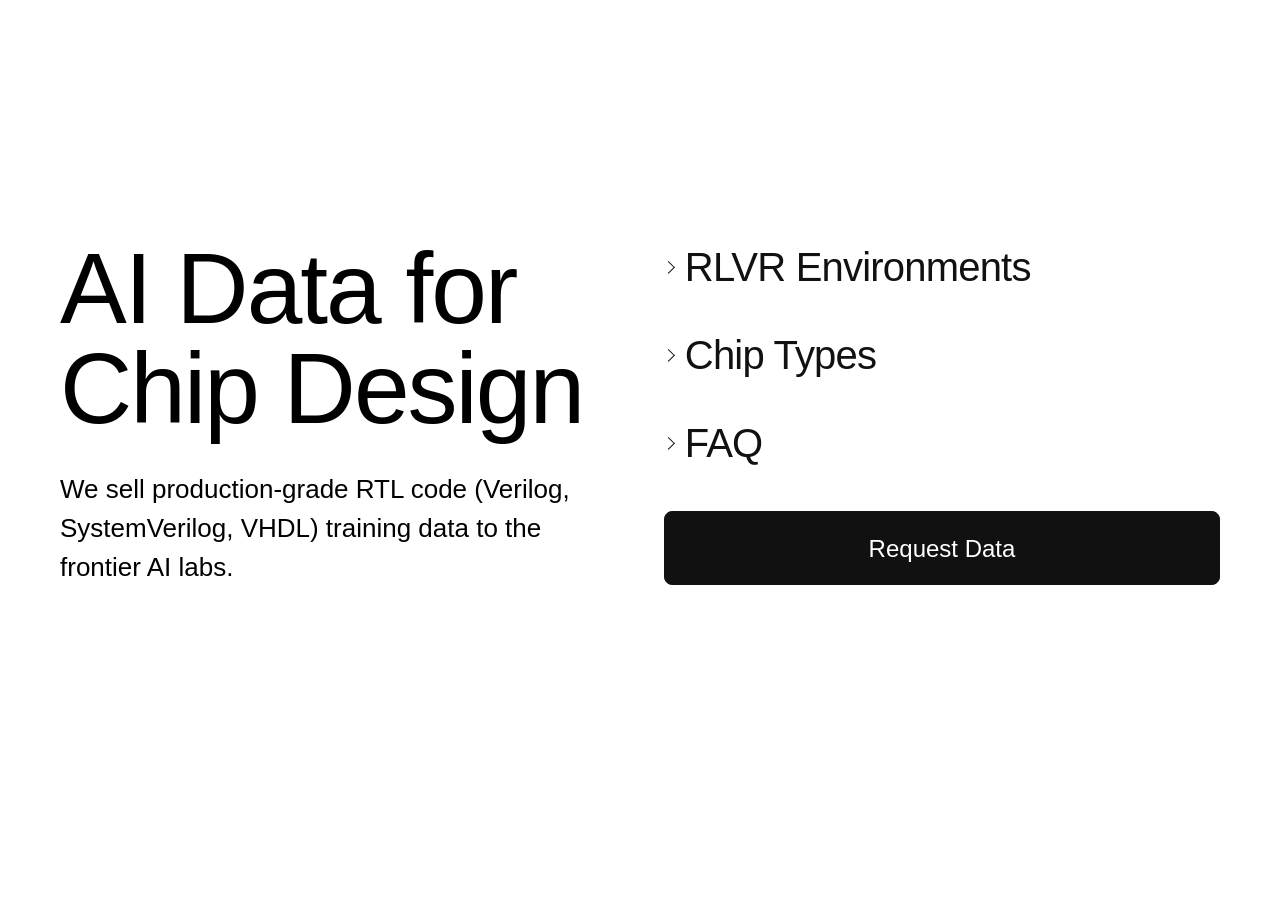
<file: index.html>
<!DOCTYPE html>
<html lang="en">
<head>
    <meta charset="UTF-8">
    <meta name="viewport" content="width=device-width, initial-scale=1.0">
    <title>AI Data for chip design</title>
    <meta name="description" content="RL environments for training AI on chip design">
    <style>
        * { margin: 0; padding: 0; box-sizing: border-box; }
        body { min-height: 100vh; padding: 1rem 2rem 2rem; display: flex; justify-content: center; align-items: flex-start; font-family: "SF Pro Display", -apple-system, BlinkMacSystemFont, "Segoe UI", "Helvetica Neue", Arial, sans-serif; font-weight: 300; font-feature-settings: "ss01" on; -webkit-font-smoothing: antialiased; text-rendering: optimizeLegibility; }
        button, input, select, textarea { font-family: inherit; font-weight: 400; }
        .content { text-align: left; width: 100%; min-width: 0; max-width: 720px; padding-top: 2rem; }
        h1 { font-size: min(3rem, calc((100vw - 4rem) / 6.5)); margin-bottom: 1.5rem; font-weight: 300; letter-spacing: -0.02em; line-height: 1.08; }
        .headline-line { display: inline; white-space: nowrap; }
        .hero, .details-column { display: contents; }
        @media (min-width: 721px) {
            body { min-height: 100vh; min-height: 100dvh; padding: 2rem; align-items: flex-start; }
            .content { max-width: 1280px; margin-top: var(--layout-offset, 0px); padding-top: 0; display: grid; grid-template-columns: minmax(0, 1fr) minmax(0, 1fr); gap: clamp(2rem, 4vw, 4rem); align-items: start; }
            .hero { display: block; min-width: 0; container-type: inline-size; position: sticky; align-self: start; top: var(--hero-top, 2rem); }
            .hero.is-tall { position: static; }
            .hero > p:last-child { margin-bottom: 0; }
            .details-column { display: block; min-width: 0; margin-top: var(--details-offset, 0px); }
            .details-column > section:first-child > details { margin-top: 0; }
            .details-column > .sample-request { margin-bottom: 0; }
            h1 { font-size: clamp(2.5rem, 6vw, 6rem); font-size: min(6rem, 15cqw); }
            .headline-line { display: block; }
        }
        @media (max-width: 720px) {
            h1 { font-size: min(clamp(4.25rem, 12vw, 6rem), calc((100vw - 4rem) / 6.5)); }
            .headline-line { display: block; }
        }
        p { font-size: 1.2rem; margin-bottom: 2rem; line-height: 1.4; }
        .contact { margin-bottom: 2.5rem; padding: 0.25rem 0; font-size: 1.2rem; font-weight: 300; line-height: 1.5; }
        .contact-label { margin-bottom: 0.625rem; color: #111; font-size: 1.35rem; font-weight: 400; letter-spacing: -0.01em; }
        .contact-line { margin: 0.2rem 0; }
        .contact-link { color: #111; font-weight: 400; text-decoration: underline; text-decoration-thickness: 1px; text-underline-offset: 0.18em; }
        .contact-link:hover { color: #555; }
        .contact-link:focus-visible { outline: 2px solid #111; outline-offset: 3px; border-radius: 2px; }
        .landing-contact { margin: 0 0 0.75rem; }
        .sample-request { display: block; width: 100%; margin: 0 0 1.75rem; border: 1px solid #111; border-radius: 8px; padding: 0.8rem 1rem; color: #fff; background: #111; cursor: pointer; font-size: 1.3125rem; font-weight: 400; line-height: 1.4; text-align: center; text-decoration: none; transition: background-color 160ms ease, transform 160ms ease; }
        .sample-request:hover { background: #333; }
        .sample-request:active { transform: translateY(1px); }
        .sample-request:focus-visible { outline: 2px solid #111; outline-offset: 3px; }
        ul { font-size: 1.2rem; line-height: 1.4; margin-bottom: 2rem; padding-left: 1.5rem; }
        li { margin-bottom: 0.5rem; }
        strong { font-weight: 400; }
        .group-title { font-size: 2rem; margin: 1rem 0 1.25rem; font-weight: 300; letter-spacing: -0.02em; line-height: 1.1; }
        .subgroup-title { font-size: 1.5rem; font-weight: 300; letter-spacing: -0.01em; line-height: 1.12; }
        .section-title { font-size: 1.625rem; margin-bottom: 1rem; font-weight: 300; letter-spacing: -0.01em; line-height: 1.12; }
        .collapsible-group { margin: 1rem 0 1.5rem; }
        .collapsible-summary { display: flex; min-height: 44px; width: 100%; align-items: center; gap: 0.75rem; padding: 0.4rem 0; color: #111; background: transparent; list-style: none; cursor: pointer; border-radius: 8px; -webkit-tap-highlight-color: transparent; }
        .collapsible-summary::-webkit-details-marker { display: none; }
        .collapsible-summary::marker { content: ""; }
        .collapsible-summary:hover { color: #444; }
        .collapsible-summary:active { background: transparent; }
        .collapsible-summary:focus-visible { outline: 2px solid #111; outline-offset: 4px; }
        .collapsible-summary .group-title, .collapsible-summary .subgroup-title, .collapsible-summary .section-title, .collapsible-summary #sample-title { margin: 0; }
        .section-chevron { width: 0.55rem; height: 0.55rem; flex: 0 0 0.55rem; border-right: 1.5px solid currentColor; border-bottom: 1.5px solid currentColor; transform: rotate(-45deg); transition: transform 180ms ease; }
        details[open] > .collapsible-summary > .section-chevron { transform: rotate(45deg); }
        .collapsible-group, .collapsible-section { display: flow-root; }
        .collapsible-group.is-animating, .collapsible-section.is-animating { overflow: hidden; will-change: height; transition: height var(--details-duration, 320ms) cubic-bezier(0.25, 1, 0.5, 1); }
        details.is-closing > .collapsible-summary > .section-chevron { transform: rotate(-45deg); }
        .collapsible-group.is-animating > .collapsible-summary:focus-visible, .collapsible-section.is-animating > .collapsible-summary:focus-visible { outline-offset: -2px; }
        .collapsible-group.is-opening > .group-content, .collapsible-section.is-opening > ul, .collapsible-section.is-opening > .faq-answer { animation: disclosure-content-in var(--details-duration, 320ms) cubic-bezier(0.25, 1, 0.5, 1) both; }
        .collapsible-group.is-closing > .group-content, .collapsible-section.is-closing > ul, .collapsible-section.is-closing > .faq-answer { animation: disclosure-content-out var(--details-duration, 320ms) cubic-bezier(0.25, 1, 0.5, 1) both; }
        @keyframes disclosure-content-in {
            from { opacity: 0; transform: translateY(-0.5rem); }
            to { opacity: 1; transform: translateY(0); }
        }
        @keyframes disclosure-content-out {
            from { opacity: 1; transform: translateY(0); }
            to { opacity: 0; transform: translateY(-0.375rem); }
        }
        .group-content { padding: 0.5rem 0 0.25rem 1.45rem; }
        .collapsible-subgroup { margin: 0.25rem 0 0.75rem; }
        .collapsible-subgroup > .subgroup-content { padding: 0.25rem 0 0.25rem 1.25rem; }
        .collapsible-subgroup .section-title { font-size: 1.35rem; }
        .collapsible-section { margin: 0.25rem 0 0.5rem; }
        .collapsible-section > ul { margin: 0.5rem 0 1.25rem; padding-left: 2.15rem; }
        .faq-answer { margin: 0.5rem 0 1.25rem; padding-left: 2.15rem; font-size: 1.15rem; line-height: 1.5; }
        @media (max-width: 640px) {
            .group-content { padding-left: 0.75rem; }
            .collapsible-subgroup > .subgroup-content { padding-left: 0.75rem; }
            .collapsible-section > ul { padding-left: 1.75rem; }
            .faq-answer { padding-left: 1.75rem; }
        }
        @media (prefers-reduced-motion: reduce) {
            .section-chevron { transition: none; }
            .collapsible-group.is-animating, .collapsible-section.is-animating { transition: none; }
            .collapsible-group.is-opening > .group-content, .collapsible-section.is-opening > ul, .collapsible-section.is-opening > .faq-answer, .collapsible-group.is-closing > .group-content, .collapsible-section.is-closing > ul, .collapsible-section.is-closing > .faq-answer { animation: none; }
        }
    @media (min-width: 721px) {
.hero { margin-top: calc(-1 * var(--optical-offset, 0px)); }
.content { max-width: 1160px; gap: clamp(2rem, 4vw, 3rem); }
h1 { font-size: min(7rem, 18cqw); line-height: 1; margin-bottom: 2rem; }
.hero > p { font-size: 1.625rem; line-height: 1.5; }
.details-column > section > details > summary .group-title { font-size: 2.5rem; line-height: 1; }
.details-column > section > details { margin-bottom: 3rem; }
.details-column > section > details > summary { min-height: 0; padding: 0; }
.details-column > .sample-request { padding: 1.2rem 1rem; font-size: 1.5rem; }
}
@media (min-width: 721px) and (max-height: 600px) {
.details-column > section > details { margin-bottom: 1.5rem; }
}
    @media (max-width: 720px) {
body { min-height: 100svh; }
.content { margin-top: var(--mobile-offset, 0px); }
}
    html { -webkit-text-size-adjust: 100%; text-size-adjust: 100%; }
@media (min-width: 721px) and (max-height: 500px) and (orientation: landscape) {
body { padding-top: clamp(0.75rem, 4svh, 2rem); padding-bottom: max(1rem, env(safe-area-inset-bottom)); padding-left: max(2rem, env(safe-area-inset-left)); padding-right: max(2rem, env(safe-area-inset-right)); }
.content { gap: clamp(1.5rem, 4vw, 3rem); }
.details-column { container-type: inline-size; }
h1 { font-size: min(7rem, 18cqw, 20svh); margin-bottom: 1rem; }
.hero > p { font-size: clamp(1.1rem, 5svh, 1.625rem); line-height: 1.4; }
.details-column > section > details > summary .group-title { font-size: clamp(1.5rem, 8cqw, 2.5rem); line-height: 1.12; }
.details-column > section > details { margin-bottom: clamp(0.75rem, 4svh, 1.5rem); }
.details-column > .sample-request { padding: 0.75rem 1rem; font-size: 1.2rem; }
.collapsible-summary > :not(.section-chevron) { min-width: 0; overflow-wrap: anywhere; }
.group-content, .subgroup-content, .faq-answer, li { overflow-wrap: anywhere; }
}


.rl-offer > p { font-size: 1.05rem; line-height: 1.45; margin-bottom: 1rem; }
.rl-offer > .rl-offer-lead { font-size: 1.25rem; font-weight: 400; }
.coverage-chart { min-width: 0; margin: 1.5rem 0; }
.coverage-chart h3 { font-size: 1.15rem; line-height: 1.2; font-weight: 400; margin-bottom: 0.45rem; letter-spacing: -0.01em; }
.coverage-chart figcaption p { font-size: 0.85rem; line-height: 1.45; color: #555; margin-bottom: 1rem; }
.rl-offer > .rl-model-note { font-size: 0.85rem; color: #555; margin-bottom: 0.75rem; }

.rl-module { margin: 1.5rem 0; }
.rl-module h3 { font-size: 1.15rem; line-height: 1.25; font-weight: 400; margin-bottom: 0.5rem; letter-spacing: -0.01em; }
.rl-module p { font-size: 1.05rem; line-height: 1.45; margin-bottom: 0.75rem; }
.rl-module p:last-child { margin-bottom: 0; }
.rl-flow { list-style: none; padding: 0; margin: 1rem 0 0; display: grid; gap: 0.5rem; }
.rl-flow li { display: flex; align-items: center; gap: 0.75rem; padding: 0.65rem 0.8rem; margin: 0; background: #f6f6f6; border-radius: 6px; font-size: 0.9rem; line-height: 1.35; }
.rl-flow li > span { flex: 0 0 1.3rem; width: 1.3rem; color: #777; font-size: 0.8rem; font-variant-numeric: tabular-nums; }
.rl-flow li > div { min-width: 0; }

.reward-chart { min-width: 0; margin: 1.5rem 0 2rem; }
.reward-chart h3 { font-size: 1.15rem; line-height: 1.25; font-weight: 400; margin-bottom: 0.45rem; letter-spacing: -0.01em; }
.reward-chart figcaption p, .reward-note, .reward-method p { font-size: 0.85rem; line-height: 1.45; color: #555; margin-bottom: 1rem; }
.reward-model { margin: 1.25rem 0; }
.reward-model-heading { display: flex; justify-content: space-between; align-items: baseline; gap: 1rem; }
.reward-model-heading h4 { font-size: 1rem; font-weight: 400; line-height: 1.3; }
.reward-model-heading strong { font-size: 1.35rem; font-weight: 400; line-height: 1.2; font-variant-numeric: tabular-nums; }
.reward-model p { font-size: 0.85rem; line-height: 1.4; margin: 0.3rem 0; }
.reward-model .reward-date { font-size: 0.8rem; color: #666; }
.reward-track { height: 1rem; margin-top: 0.65rem; background: #eee; border-radius: 2px; }
.reward-track > span { display: block; height: 100%; background: #222; border-radius: 2px; }
.reward-scale { display: flex; justify-content: space-between; font-size: 0.75rem; color: #666; line-height: 1.3; margin-top: -0.75rem; }
.reward-note { margin: 0.9rem 0 0.4rem; }
.reward-method { margin-bottom: 0; }
.reward-method .section-title { font-size: 0.9rem; line-height: 1.3; font-weight: 400; }
.reward-method p { margin: 0.5rem 0 0.5rem 1.3rem; }

.coverage-table { width: 100%; border-collapse: collapse; font-size: 0.9rem; line-height: 1.35; }
.coverage-table thead th { font-size: 0.75rem; color: #666; padding-bottom: 0.45rem; }
.coverage-table th { font-weight: 300; text-align: left; }
.coverage-table th, .coverage-table td { padding: 0.4rem 0; }
.coverage-table th:first-child { padding-right: 1rem; }
.coverage-table th:last-child, .coverage-table td { text-align: right; font-variant-numeric: tabular-nums; white-space: nowrap; }
    </style>
</head>
<body>
    <main class="content">
        <div class="hero">
        <h1 aria-label="AI Data for Chip Design"><span class="headline-line">AI Data for</span> <span class="headline-line">Chip Design</span></h1>
        <p>
            We sell production-grade RTL code (Verilog, SystemVerilog, VHDL) training data to the frontier AI labs.
        </p>
        </div>
        <div class="details-column">
        <section class="collapsible-region" aria-labelledby="training-title">
            <details class="collapsible-group">
                <summary class="collapsible-summary">
                    <span class="section-chevron" aria-hidden="true"></span>
                    <h2 id="training-title" class="group-title">RLVR Environments</h2>
                </summary>
                <div class="group-content rl-offer">
                    <p class="rl-offer-lead">1,000+ RLVR tasks</p>
                    <p>A design specification, an RTL workspace, and an automated verifier for reinforcement learning with verifiable rewards (RLVR).</p>
                    <section class="rl-module" aria-labelledby="rl-workflow-title">
                        <h3 id="rl-workflow-title">What the model does</h3>
                        <p>In spec-to-RTL packages, models implement the specification as synthesizable SystemVerilog.</p>
                        <ol class="rl-flow" aria-label="Spec-to-RTL grading workflow">
                            <li><span>1</span><div>Specification + starter RTL</div></li>
                            <li><span>2</span><div>Model writes SystemVerilog</div></li>
                            <li><span>3</span><div>EDA checks + hidden simulation</div></li>
                            <li><span>4</span><div>JSON reward result</div></li>
                        </ol>
                    </section>
                    <section class="rl-module" aria-labelledby="rl-rewards-title">
                        <h3 id="rl-rewards-title">How rewards work</h3>
                        <p>Inspected spec-to-RTL packages use 0–1 partial-credit rewards. Hidden tests compare behavior with an independent reference model. Invalid submissions or failed tooling checks receive no reward.</p>
                    </section>
                    <figure class="reward-chart" aria-labelledby="reward-chart-title">
                        <figcaption><h3 id="reward-chart-title">Selected task examples</h3><p>Mean reward · 0–1 scale</p></figcaption>
                        <div class="reward-model">
                            <div class="reward-model-heading"><h4>Cache-way allocation control</h4><strong>0.250</strong></div>
                            <p>GPT-6 Astra · medium reasoning</p>
                            <p>8 attempts · 2 full passes · Sep 9, 2026</p>
                            <div class="reward-track" role="img" aria-label="Cache-way allocation control: selected GPT-6 Astra medium-reasoning example, mean reward 0.250 out of one across eight attempts, two full passes and six behavioral failures."><span style="width:25%"></span></div>
                        </div>
                        <div class="reward-model">
                            <div class="reward-model-heading"><h4>GPU sample-pattern control</h4><strong>0.084</strong></div>
                            <p>Qwen3.8-27B · 4-bit MLX · thinking off</p>
                            <p>8 attempts · Sep 19, 2026</p>
                            <div class="reward-track" role="img" aria-label="GPU sample-pattern control: selected Qwen3.8-27B 4-bit MLX example with thinking disabled and 64K context, exact mean reward 0.084375 out of one across eight attempts on September 19, 2026."><span style="width:8.4375%"></span></div>
                        </div>
                        <div class="reward-model">
                            <div class="reward-model-heading"><h4>CPU reorder-buffer retirement</h4><strong>0.210</strong></div>
                            <p>Fable 5.1 · high reasoning</p>
                            <p>2-attempt screening · Sep 14, 2026</p>
                            <div class="reward-track" role="img" aria-label="CPU reorder-buffer retirement: selected Fable 5.1 high-reasoning example, exact mean reward 0.209809 out of one across two completed screening attempts on September 14, 2026. One candidate tooling rejection and one behavioral partial-credit result."><span style="width:20.9809%"></span></div>
                        </div>
                        <div class="reward-scale"><span>0</span><span>0.5</span><span>1</span></div>
                        <p class="reward-note">Selected examples, not overall model averages. Different tasks and evaluation protocols.</p>
                        <details class="collapsible-section reward-method">
                            <summary class="collapsible-summary"><span class="section-chevron" aria-hidden="true"></span><h4 class="section-title">Measurement scope</h4></summary>
                            <p>The Astra example includes eight attempts: six behavioral failures and two full passes. Qwen includes all eight attempts, with an exact mean of 0.084375: five behavioral failures and three candidate tooling rejections. Its recorded runtime used 4-bit MLX, thinking disabled, and 64K context. Fable includes both completed screening attempts: one candidate tooling rejection and one behavioral partial-credit result, averaging 0.209809. No infrastructure errors were recorded. Scores match recorded revisions and primary grades; these examples do not imply current release qualification, all-task unsaturation, a same-task model ranking, or training uplift.</p>
                        </details>
                    </figure>
                    <figure class="coverage-chart" aria-labelledby="coverage-title">
                        <figcaption><h3 id="coverage-title">Chip-design coverage</h3><p>1,280 categorized task IDs across authoring and evaluated collections; shared copies counted once.</p></figcaption>
                        <table class="coverage-table" aria-labelledby="coverage-title">
                            <thead><tr><th scope="col">Chip / task category</th><th scope="col">Tasks</th></tr></thead>
                            <tbody>
                                <tr><th scope="row">Memory &amp; cache</th><td>383</td></tr>
                                <tr><th scope="row">SoC &amp; control</th><td>268</td></tr>
                                <tr><th scope="row">Networking &amp; interfaces</th><td>219</td></tr>
                                <tr><th scope="row">CPU</th><td>109</td></tr>
                                <tr><th scope="row">Other RTL logic</th><td>108</td></tr>
                                <tr><th scope="row">GPU &amp; media</th><td>100</td></tr>
                                <tr><th scope="row">Storage</th><td>79</td></tr>
                                <tr><th scope="row">AI &amp; accelerators</th><td>14</td></tr>
                            </tbody>
                        </table>
                    </figure>
                    <section class="rl-module" aria-labelledby="rl-delivery-title">
                        <h3 id="rl-delivery-title">What you receive</h3>
                        <p>Specifications, starter RTL, public smoke tests, hidden testbenches and reward graders, reference implementations, and evaluation records.</p>
                    </section>
                    <section class="rl-module" aria-labelledby="rl-running-title">
                        <h3 id="rl-running-title">Run and integrate</h3>
                        <p>Grade candidate RTL with the packaged Python CLI and consume its JSON results in your own training or evaluation loop.</p>
                        <p>Inspected sample packages include Docker build files for Linux, Python, Icarus Verilog, Verilator, and Yosys. Build and tool requirements are package-specific.</p>
                    </section>
                    <section class="rl-module" aria-labelledby="rl-evidence-title">
                        <h3 id="rl-evidence-title">Evidence and licensing</h3>
                        <p>Per-task records describe tested models, settings, and revisions. Exclusive or non-exclusive package licensing preserves applicable third-party rights.</p>
                    </section>
                    <p class="rl-model-note">Evaluation records include GPT, Fable, and Qwen model families.</p>
                </div>
            </details>
        </section>
        <section class="collapsible-region" aria-labelledby="chip-type-title">
            <details class="collapsible-group">
                <summary class="collapsible-summary">
                    <span class="section-chevron" aria-hidden="true"></span>
                    <h2 id="chip-type-title" class="group-title">Chip Types</h2>
                </summary>
                <div class="group-content">
                    <details class="collapsible-group collapsible-subgroup">
                        <summary class="collapsible-summary">
                            <span class="section-chevron" aria-hidden="true"></span>
                            <h3 class="subgroup-title">AI &amp; Accelerators</h3>
                        </summary>
                        <div class="group-content subgroup-content">
                            <details class="collapsible-section">
                                <summary class="collapsible-summary">
                                    <span class="section-chevron" aria-hidden="true"></span>
                                    <h4 class="section-title">TPU</h4>
                                </summary>
                                <ul>
                                    <li><strong>Systolic arrays</strong>: Weight-stationary, output-stationary, and row-stationary dataflows for matrix multiplication in training and inference silicon</li>
                                    <li><strong>Tensor processing pipelines</strong>: Activation functions, accumulator chains, and configurable NxN matrix multiply units</li>
                                    <li><strong>AI accelerator SoCs</strong>: End-to-end TPU-style designs with on-chip SRAM, DMA engines, and host interfaces</li>
                                </ul>
                            </details>
                            <details class="collapsible-section">
                                <summary class="collapsible-summary">
                                    <span class="section-chevron" aria-hidden="true"></span>
                                    <h4 class="section-title">GPU</h4>
                                </summary>
                                <ul>
                                    <li><strong>Shader cores &amp; SIMD pipelines</strong>: Warp schedulers, register files, and execution units for GPGPU compute</li>
                                    <li><strong>Tensor &amp; matrix cores</strong>: Dedicated FP16/INT8 matrix multiply units for deep learning workloads</li>
                                    <li><strong>2D/3D graphics engines</strong>: Rasterizers, framebuffer controllers, display pipelines, and video processing</li>
                                </ul>
                            </details>
                            <details class="collapsible-section">
                                <summary class="collapsible-summary">
                                    <span class="section-chevron" aria-hidden="true"></span>
                                    <h4 class="section-title">NPU</h4>
                                </summary>
                                <ul>
                                    <li><strong>CNN accelerators</strong>: Convolutional neural network engines with configurable kernel sizes, pooling, and activation layers</li>
                                    <li><strong>Neural network processors</strong>: Spiking neural networks, MLP accelerators, and on-chip inference engines</li>
                                    <li><strong>Edge ML hardware</strong>: Low-power neural engines for always-on inference, keyword spotting, and image classification</li>
                                </ul>
                            </details>
                            <details class="collapsible-section">
                                <summary class="collapsible-summary">
                                    <span class="section-chevron" aria-hidden="true"></span>
                                    <h4 class="section-title">DPU</h4>
                                </summary>
                                <ul>
                                    <li><strong>Xilinx DPU inference engines</strong>: DPUCZDX8G and variant configurations for CNN inference on Zynq and ZCU platforms</li>
                                    <li><strong>Data processing units</strong>: DAG processing architectures, dual-clock domain processing, and memory pool controllers</li>
                                    <li><strong>Network-attached processing</strong>: SmartNIC-style offload engines for packet parsing, classification, and transformation</li>
                                </ul>
                            </details>
                        </div>
                    </details>
                    <details class="collapsible-group collapsible-subgroup">
                        <summary class="collapsible-summary">
                            <span class="section-chevron" aria-hidden="true"></span>
                            <h3 class="subgroup-title">Processors &amp; Systems</h3>
                        </summary>
                        <div class="group-content subgroup-content">
                            <details class="collapsible-section">
                                <summary class="collapsible-summary">
                                    <span class="section-chevron" aria-hidden="true"></span>
                                    <h4 class="section-title">CPU</h4>
                                </summary>
                                <ul>
                                    <li><strong>RISC-V cores</strong>: Single-cycle through superscalar out-of-order implementations, privilege modes, and ISA extensions</li>
                                    <li><strong>ARM Cortex &amp; custom ARM</strong>: Pipelined and multi-cycle ARM processors with SoC integration logic</li>
                                    <li><strong>MIPS architectures</strong>: Classic 5-stage pipelines, multi-cycle designs, and full ISA implementations</li>
                                    <li><strong>Custom ISA processors</strong>: 8-bit through 64-bit CPU designs, ALUs, branch predictors, and cache hierarchies</li>
                                    <li><strong>VLIW processors</strong>: Very Long Instruction Word architectures with multi-issue execution units, instruction bundling, and static scheduling</li>
                                </ul>
                            </details>
                            <details class="collapsible-section">
                                <summary class="collapsible-summary">
                                    <span class="section-chevron" aria-hidden="true"></span>
                                    <h4 class="section-title">MPU</h4>
                                </summary>
                                <ul>
                                    <li><strong>8-bit &amp; 16-bit microprocessors</strong>: 8051, 6502, PIC, and AVR-compatible implementations in Verilog and VHDL</li>
                                    <li><strong>32-bit microcontrollers</strong>: ARM Cortex-M0 based SoCs, OpenMSP430 designs, and embedded processor cores</li>
                                    <li><strong>Microcomputer systems</strong>: Complete microprocessor designs with peripherals, memory controllers, and bus interfaces</li>
                                </ul>
                            </details>
                            <details class="collapsible-section">
                                <summary class="collapsible-summary">
                                    <span class="section-chevron" aria-hidden="true"></span>
                                    <h4 class="section-title">MCU</h4>
                                </summary>
                                <ul>
                                    <li><strong>8051 &amp; legacy cores</strong>: Classic 8051 implementations, turbo variants, and embedded cryptosystem integrations in Verilog and VHDL</li>
                                    <li><strong>RISC-V &amp; ARM Cortex-M MCUs</strong>: Soft microcontroller SoCs with APB/AHB buses, GPIO, UART, SPI, I2C, timers, and interrupt controllers</li>
                                    <li><strong>Peripheral &amp; IO subsystems</strong>: Standalone UART, SPI, I2C, GPIO, watchdog, and PWM timer IP blocks for embedded integration</li>
                                </ul>
                            </details>
                            <details class="collapsible-section">
                                <summary class="collapsible-summary">
                                    <span class="section-chevron" aria-hidden="true"></span>
                                    <h4 class="section-title">SoC</h4>
                                </summary>
                                <ul>
                                    <li><strong>Complete system-on-chip designs</strong>: Integrated CPU, memory, interconnect, peripheral, and accelerator subsystems in Verilog, VHDL, and SystemVerilog</li>
                                    <li><strong>Bus fabrics &amp; interconnects</strong>: AXI, AHB, APB, Wishbone, NoC, crossbar, arbitration, and bridge logic for multi-IP integration</li>
                                    <li><strong>Platform peripherals</strong>: UART, SPI, I2C, GPIO, timers, interrupt controllers, DMA engines, boot ROMs, and memory-mapped control blocks</li>
                                    <li><strong>Digital logic for analog and mixed-signal systems</strong>: ADC channel sequencing, oversampling, and calibration control</li>
                                </ul>
                            </details>
                        </div>
                    </details>
                    <details class="collapsible-group collapsible-subgroup">
                        <summary class="collapsible-summary">
                            <span class="section-chevron" aria-hidden="true"></span>
                            <h3 class="subgroup-title">Memory</h3>
                        </summary>
                        <div class="group-content subgroup-content">
                            <details class="collapsible-section">
                                <summary class="collapsible-summary">
                                    <span class="section-chevron" aria-hidden="true"></span>
                                    <h4 class="section-title">DRAM</h4>
                                </summary>
                                <ul>
                                    <li><strong>DDR &amp; LPDDR controllers</strong>: Command scheduling, bank management, refresh, burst handling, and AXI integration across modern memory interfaces</li>
                                    <li><strong>SDRAM subsystems</strong>: Row activation, precharge, arbitration, timing enforcement, and initialization logic</li>
                                    <li><strong>PHY-facing logic</strong>: DFI interfaces, calibration control, read and write training, and error reporting</li>
                                </ul>
                            </details>
                            <details class="collapsible-section">
                                <summary class="collapsible-summary">
                                    <span class="section-chevron" aria-hidden="true"></span>
                                    <h4 class="section-title">SRAM</h4>
                                </summary>
                                <ul>
                                    <li><strong>Single-port &amp; dual-port memories</strong>: Synthesizable synchronous SRAMs with configurable widths, depths, byte enables, and read modes</li>
                                    <li><strong>Cache &amp; scratchpad arrays</strong>: Banked data and tag memories, local accelerator storage, and multi-client arbitration</li>
                                    <li><strong>Reliability features</strong>: ECC, parity, scrubbing, memory BIST, and fault-injection logic</li>
                                </ul>
                            </details>
                            <details class="collapsible-section">
                                <summary class="collapsible-summary">
                                    <span class="section-chevron" aria-hidden="true"></span>
                                    <h4 class="section-title">Flash &amp; Non-Volatile Memory</h4>
                                </summary>
                                <ul>
                                    <li><strong>NOR &amp; NAND flash controllers</strong>: Command sequencing, page and block operations, buffering, ECC, and bad-block management</li>
                                    <li><strong>EEPROM &amp; ROM subsystems</strong>: Memory-mapped interfaces, boot storage, initialization, and access-control logic</li>
                                    <li><strong>Emerging memory controllers</strong>: Protocol and control logic for MRAM, FRAM, and ReRAM-based systems</li>
                                </ul>
                            </details>
                            <details class="collapsible-section">
                                <summary class="collapsible-summary">
                                    <span class="section-chevron" aria-hidden="true"></span>
                                    <h4 class="section-title">Specialized Memory</h4>
                                </summary>
                                <ul>
                                    <li><strong>HBM subsystems</strong>: Multi-channel scheduling, pseudo-channel control, high-bandwidth interconnects, and traffic arbitration</li>
                                    <li><strong>CAM &amp; TCAM</strong>: Associative lookup, masked matching, priority encoding, and table update logic</li>
                                    <li><strong>FIFO &amp; buffer memories</strong>: Synchronous and asynchronous FIFOs, clock-domain crossing, packet buffers, and streaming queues</li>
                                </ul>
                            </details>
                        </div>
                    </details>
                    <details class="collapsible-group collapsible-subgroup">
                        <summary class="collapsible-summary">
                            <span class="section-chevron" aria-hidden="true"></span>
                            <h3 class="subgroup-title">Implementation Platforms</h3>
                        </summary>
                        <div class="group-content subgroup-content">
                            <details class="collapsible-section">
                                <summary class="collapsible-summary">
                                    <span class="section-chevron" aria-hidden="true"></span>
                                    <h4 class="section-title">ASIC</h4>
                                </summary>
                                <ul>
                                    <li><strong>Complete ASIC flows</strong>: RTL-to-GDSII designs including synthesis, place-and-route, and signoff for tapeout</li>
                                    <li><strong>Standard cell &amp; physical design</strong>: Cell libraries, floorplanning, power grid synthesis, and timing closure at advanced nodes</li>
                                    <li><strong>Application-specific designs</strong>: Custom cryptographic engines, DSP blocks, communication controllers, and sensor interfaces</li>
                                </ul>
                            </details>
                            <details class="collapsible-section">
                                <summary class="collapsible-summary">
                                    <span class="section-chevron" aria-hidden="true"></span>
                                    <h4 class="section-title">FPGA</h4>
                                </summary>
                                <ul>
                                    <li><strong>Xilinx &amp; Intel/Altera platforms</strong>: Vivado and Quartus project files, IP integrations, and board-level designs across device families</li>
                                    <li><strong>FPGA-based accelerators</strong>: CNN inference, cryptomining, signal processing, and high-speed data acquisition on reconfigurable fabric</li>
                                    <li><strong>Prototyping &amp; IP cores</strong>: Reusable FPGA IP for Ethernet, USB, HDMI, SDRAM, SPI, I2C, UART, and PCIe interfaces</li>
                                </ul>
                            </details>
                        </div>
                    </details>
                </div>
            </details>
        </section>
        <section class="collapsible-region" aria-labelledby="faq-title">
            <details class="collapsible-group">
                <summary class="collapsible-summary">
                    <span class="section-chevron" aria-hidden="true"></span>
                    <h2 id="faq-title" class="group-title">FAQ</h2>
                </summary>
                <div class="group-content">
                    <details class="collapsible-section">
                        <summary class="collapsible-summary">
                            <span class="section-chevron" aria-hidden="true"></span>
                            <h3 class="section-title">Where is the data from?</h3>
                        </summary>
                        <p class="faq-answer">Our packages combine licensed third-party RTL with operator-authored task adaptations, synthetic transformations, verification assets, evaluation metadata, diagnostic evidence, and curation. Applicable open-source rights and notices remain intact; proprietary claims apply only to operator-authored materials and the curated compilation. Every RLVR task is validated with EDA tools through compilation, simulation, and synthesis checks before it is included.</p>
                    </details>
                    <details class="collapsible-section">
                        <summary class="collapsible-summary">
                            <span class="section-chevron" aria-hidden="true"></span>
                            <h3 class="section-title">What do your licenses cover?</h3>
                        </summary>
                        <p class="faq-answer">Exclusive and non-exclusive licenses cover our compiled dataset packages, verification artifacts, manifests, and curation methodology, not third-party rights.</p>
                    </details>
                    <details class="collapsible-section">
                        <summary class="collapsible-summary">
                            <span class="section-chevron" aria-hidden="true"></span>
                            <h3 class="section-title">Who owns trained models and outputs?</h3>
                        </summary>
                        <p class="faq-answer">You retain ownership of the trained models and outputs you create using our data.</p>
                    </details>
                    <details class="collapsible-section">
                        <summary class="collapsible-summary">
                            <span class="section-chevron" aria-hidden="true"></span>
                            <h3 class="section-title">Have you sold to other labs?</h3>
                        </summary>
                        <p class="faq-answer">Yes. We have sold unsaturated RL tasks and proprietary Verilog IP to frontier labs working at the cutting edge of chip design, and to neo labs building IDEs for chip designers in the new era of AI agents. If you are evaluating data for your lab, request a sample and share your target architectures, desired scale, and tooling requirements so we can discuss the right package for your workflow.</p>
                    </details>
                </div>
            </details>
        </section>
        <a class="sample-request" href="mailto:root@puul.ai?subject=Data%20request&amp;body=Use%20case%3A%0D%0A%0D%0AChip%20category%2Ftype%20%28e.g.%2C%20GPU%2C%20CPU%2C%20SoC%2C%20memory%20controller%29%3A%0D%0A%0D%0AData%20or%20tasks%20needed%3A%0D%0A%0D%0ARequirements%20and%20desired%20scale%3A%0D%0A%0D%0ATimeline%3A">Request Data</a>
        </div>
    </main>
    <script src="/attribution.js" defer></script>
    <script>
        (() => {
            const hero = document.querySelector('.hero');
            const content = document.querySelector('main.content');
            const right = document.querySelector('.details-column');
            const wide = matchMedia('(min-width: 721px)');
            const reduced = matchMedia('(prefers-reduced-motion: reduce)');
            let scheduled = false;
            function updateLayout() {
                scheduled = false;
                if (!wide.matches) {
                    content.style.removeProperty('--layout-offset');
                    content.style.removeProperty('--details-offset');
                    hero.style.removeProperty('--hero-top');
                    hero.style.removeProperty('--optical-offset');
                    hero.classList.remove('is-tall');
                    const probe = content.cloneNode(true);
                    probe.setAttribute('aria-hidden', 'true');
                    probe.querySelectorAll('[id]').forEach(node => node.removeAttribute('id'));
                    probe.querySelectorAll('details').forEach(node => {
                        node.open = false;
                        node.removeAttribute('style');
                        node.classList.remove('is-opening', 'is-closing');
                    });
                    Object.assign(probe.style, { position: 'absolute', visibility: 'hidden', pointerEvents: 'none', width: content.getBoundingClientRect().width + 'px', marginTop: '0', top: '0', left: '0' });
                    document.body.append(probe);
                    const closedHeight = probe.getBoundingClientRect().height;
                    probe.remove();
                    const viewportProbe = document.createElement('div');
                    Object.assign(viewportProbe.style, { position: 'absolute', visibility: 'hidden', pointerEvents: 'none', height: '100svh', width: '0' });
                    document.body.append(viewportProbe);
                    const viewport = viewportProbe.getBoundingClientRect().height || window.innerHeight;
                    viewportProbe.remove();
                    const bodyStyle = getComputedStyle(document.body);
                    const paddingTop = parseFloat(bodyStyle.paddingTop);
                    const paddingBottom = parseFloat(bodyStyle.paddingBottom);
                    content.style.setProperty('--mobile-offset', Math.max(0, (viewport - paddingTop - paddingBottom - closedHeight) / 2) + 'px');
                    return;
                }
                content.style.removeProperty('--mobile-offset');
                const viewport = window.visualViewport ? window.visualViewport.height : window.innerHeight;
                const height = hero.getBoundingClientRect().height;
                const bodyStyle = getComputedStyle(document.body);
                const edge = parseFloat(bodyStyle.paddingTop);
                const bottomEdge = parseFloat(bodyStyle.paddingBottom);
                const titleSize = parseFloat(getComputedStyle(hero.querySelector('h1')).fontSize);
                const headingSize = parseFloat(getComputedStyle(right.querySelector('.group-title')).fontSize);
                const opticalOffset = Math.max(0, (titleSize - headingSize) * 0.16);
                hero.style.setProperty('--optical-offset', opticalOffset + 'px');
                // Measure a hidden, closed copy so expanded content never recenters the layout.
                const probe = right.cloneNode(true);
                probe.setAttribute('aria-hidden', 'true');
                probe.querySelectorAll('[id]').forEach(node => node.removeAttribute('id'));
                probe.querySelectorAll('details').forEach(node => {
                    node.open = false;
                    node.removeAttribute('style');
                    node.classList.remove('is-opening', 'is-closing');
                });
                Object.assign(probe.style, { position: 'absolute', visibility: 'hidden', pointerEvents: 'none', width: right.getBoundingClientRect().width + 'px', top: '0', left: '0' });
                content.append(probe);
                const closedHeight = probe.getBoundingClientRect().height;
                probe.remove();
                content.style.setProperty('--layout-offset', Math.max(0, (viewport - edge - bottomEdge - Math.max(height, closedHeight)) / 2 - 28) + 'px');
                content.style.setProperty('--details-offset', '0px');
                hero.classList.toggle('is-tall', height > viewport - edge - bottomEdge);
                hero.style.setProperty('--hero-top', (edge + Math.max(0, (viewport - edge - bottomEdge - Math.max(height, closedHeight)) / 2 - 28) - opticalOffset) + 'px');
            }
            function schedule() {
                if (!scheduled) { scheduled = true; requestAnimationFrame(updateLayout); }
            }
            window.addEventListener('resize', schedule);
            window.addEventListener('pageshow', schedule);
            if (window.visualViewport) window.visualViewport.addEventListener('resize', schedule);
            if (typeof ResizeObserver !== 'undefined') new ResizeObserver(schedule).observe(hero);
            if (document.fonts) {
                document.fonts.ready.then(schedule);
                document.fonts.addEventListener('loadingdone', schedule);
            }
            const states = new WeakMap();
            document.querySelectorAll('details').forEach(details => {
                const summary = details.querySelector(':scope > summary');
                if (!summary) return;
                summary.addEventListener('click', event => {
                    event.preventDefault();
                    const previous = states.get(details);
                    const targetOpen = !(previous ? previous.targetOpen : details.open);
                    const start = details.getBoundingClientRect().height;
                    if (previous) previous.animation.cancel();
                    details.classList.remove('is-opening', 'is-closing');
                    if (reduced.matches || typeof details.animate !== 'function') {
                        details.open = targetOpen;
                        details.style.removeProperty('overflow');
                        states.delete(details);
                        return;
                    }
                    details.open = true;
                    const end = targetOpen ? details.getBoundingClientRect().height : summary.getBoundingClientRect().height;
                    details.style.overflow = 'hidden';
                    details.classList.add(targetOpen ? 'is-opening' : 'is-closing');
                    const animation = details.animate([{ height: start + 'px' }, { height: end + 'px' }], { duration: 320, easing: 'cubic-bezier(0.25, 1, 0.5, 1)' });
                    const state = { targetOpen, animation };
                    states.set(details, state);
                    animation.onfinish = () => {
                        if (states.get(details) !== state) return;
                        details.open = targetOpen;
                        details.style.removeProperty('overflow');
                        details.classList.remove('is-opening', 'is-closing');
                        states.delete(details);
                    };
                });
            });
            schedule();
        })();
    </script>
</body>
</html>
</file>
